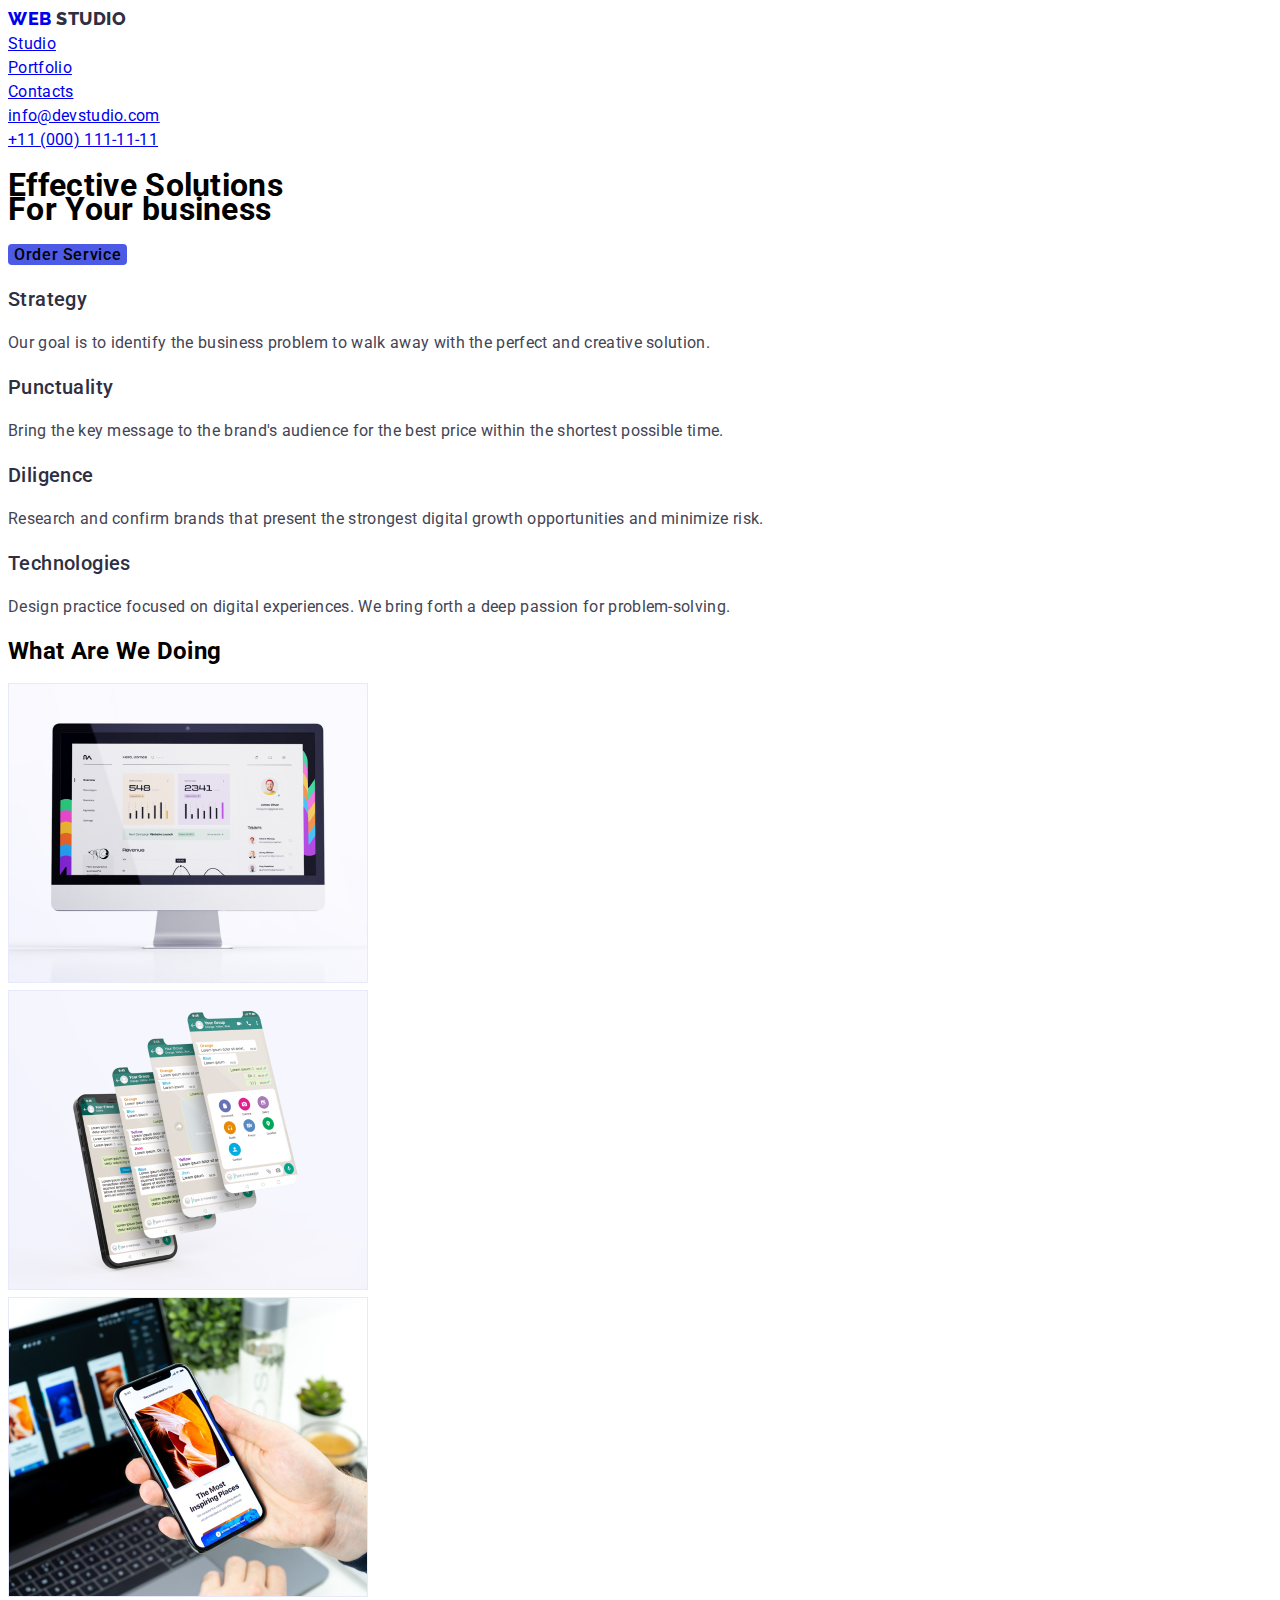
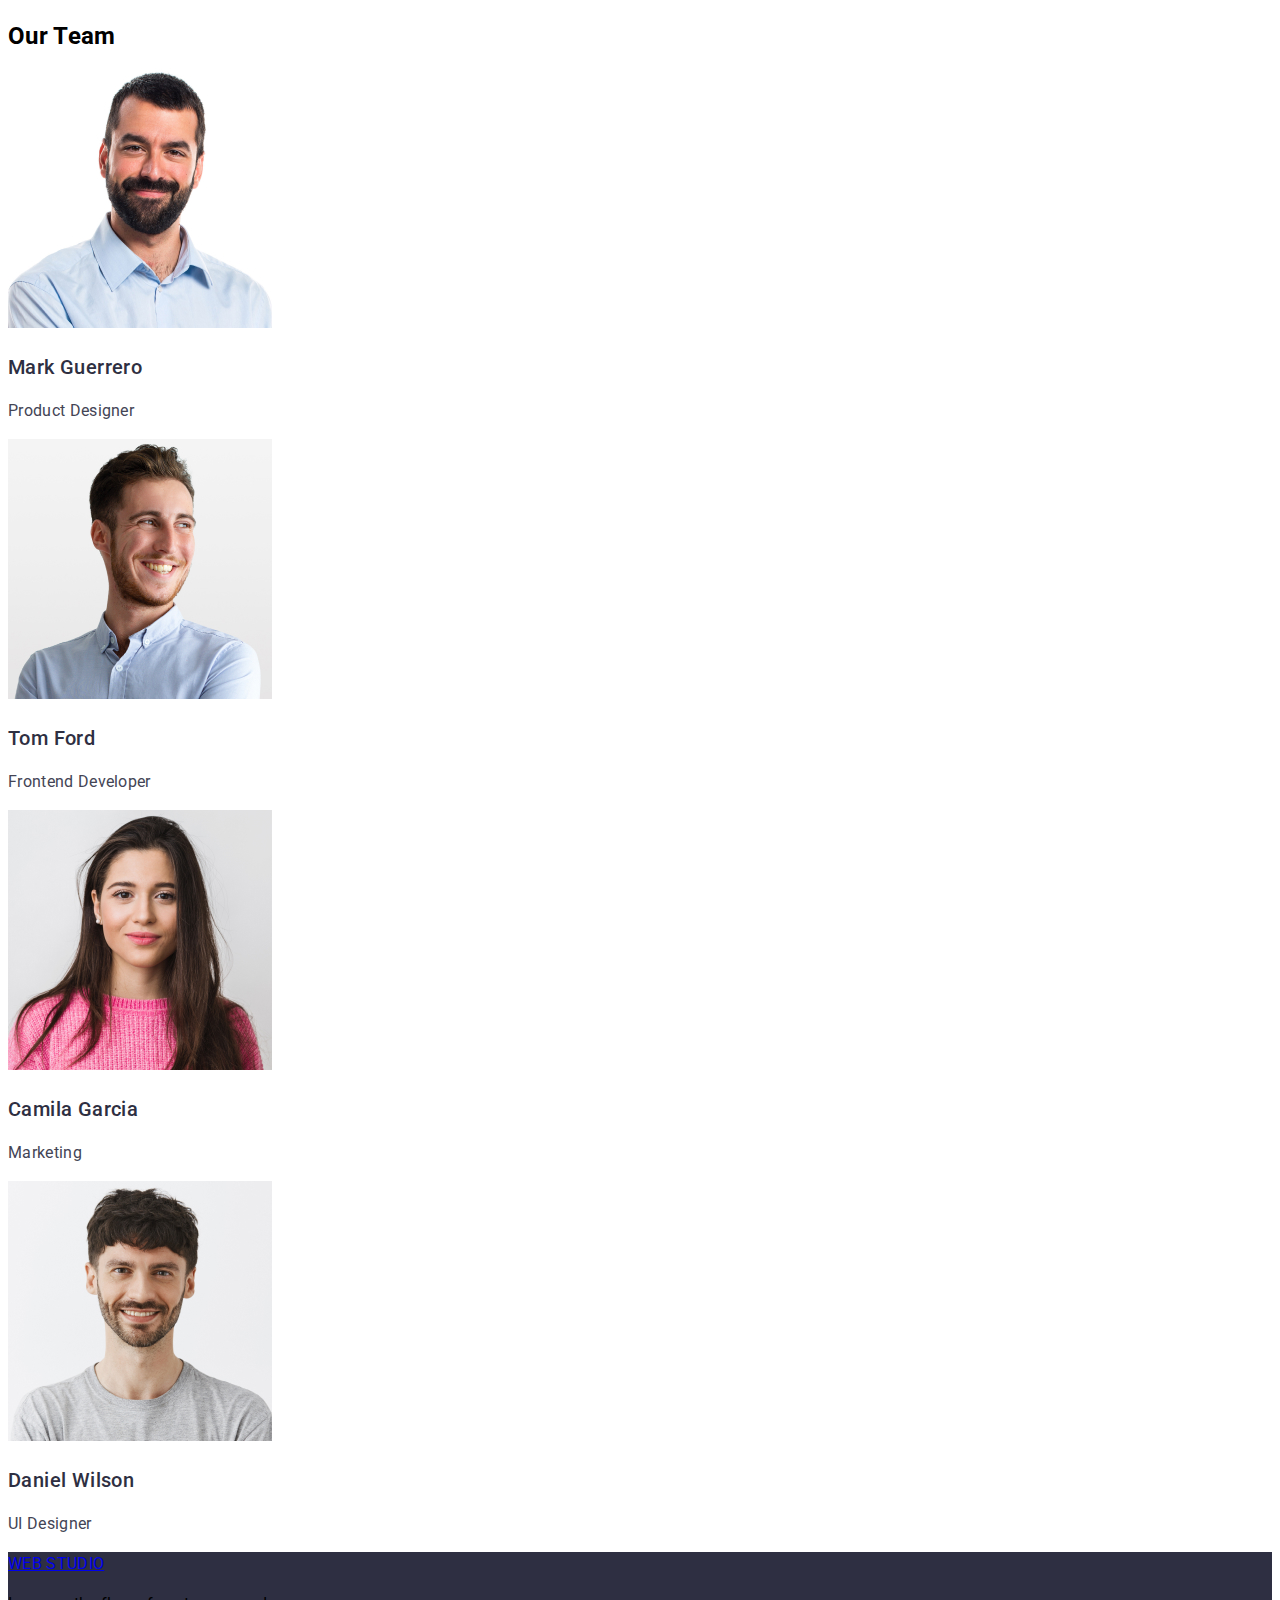
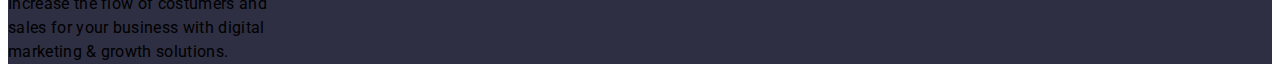
<file: index.html>
<!DOCTYPE html>
<html lang="en">
    <head>
        <meta charset="UTF-8">
        <meta name="viewport" content="width=device-width, initial-scale=1.0">
        <title>Homework 2</title>
        <link rel="stylesheet" href="./css/styles.css" />
        <link rel="stylesheet"
        href="https://fonts.googleapis.com/css2?family=Raleway:wght@800&family=Roboto:wght@400;500;700;900&display=swap" />
    </head>
    <body>
        <!--header part-->
        <header class="page-header">
            <nav>
                <a href="./index.html" class="logo-link">
                    <span class="logo">WEB</span>
                    <span class="studio">STUDIO</span>
                </a>
                <ul class="nav list">
                    <li>
                        <a href="./index.html" class="page current">Studio</a>
                    </li>
                    <li>
                        <a href="./portfolio.html" class="page">Portfolio</a>
                    </li>
                    <li>
                        <a href="#" class="page">Contacts</a>
                    </li>
                </ul>
            </nav>

        <ul class="contacts-menu list">
            <li>
                <a href="mailto:info@devstudio.com" class="contacts">info@devstudio.com</a>
            </li>
            <li>
                <a href="tel:+110001111111" class="contacts">+11 (000) 111-11-11</a>
            </li>
        </ul>
    </header>

    <!-- this is the main section -->
    <main>     
        <!--section one-->
        <section class="hero">
            <h1 class="hero-title">
                Effective Solutions<br />For Your business
            </h1>
            <button type="button" class="order-button">Order Service</button>
        </section>
        <!--section two-->
        <section class="section">
            <div class="container">
                <ul class="about list">
                    <li>
                        <h3 class="about-title">Strategy</h3>
                        <p class="about-description">
                            Our goal is to identify the business problem to walk away with the perfect and creative
                            solution.
                        </p>
                    </li>
                    <li>
                        <h3 class="about-title">Punctuality</h3>
                        <p class="about-description">
                            Bring the key message to the brand's audience for the best price within the shortest
                            possible time.
                        </p>
                    </li>
                    <li>
                        <h3 class="about-title">Diligence</h3>
                        <p class="about-description">
                            Research and confirm brands that present the strongest digital growth opportunities and
                            minimize risk.
                        </p>
                    </li>
                    <li>
                        <h3 class="about-title">Technologies</h3>
                        <p class="about-description">
                            Design practice focused on digital experiences. We bring forth a deep passion for
                            problem-solving.
                        </p>
                    </li>
                </ul>
            </div>
        </section>
        <!--section three-->
        <section class="section">
            <div class="container">
                <h2 class="section-title">What Are We Doing</h2>
                <ul class="service list">
                    <li>
                        <img src="./images/img-1-monitor.jpg" alt="monitor" width="360" height="300" />
                    </li>
                    <li>
                        <img src="./images/img-2-cellfone.jpg" alt="cellfone" width="360" height="300" />
                    </li>
                    <li>
                        <img src="./images/img-3-combi.jpg" alt="combi" width="360" height="300" />
                    </li>
                </ul>
            </div>
        </section>
        <!--section four-->
        <section class="section">
            <div class="container">
                <h2 class="section-title">Our Team</h2>
                <ul class="team list">
                    <li>
                        <img src="./images/img-mark.jpg" alt="Mark Guerrero" width="264" />
                    </li>
                    <h3 class="team-members">Mark Guerrero</h3>
                    <p class="team-jobrole">Product Designer</p>
                    <li>
                        <img src="./images/img-tom.jpg" alt="Tom Ford" width="264" />
                        <h3 class="team-members">Tom Ford</h3>
                        <p class="team-jobrole">Frontend Developer</p>
                    </li>
                    <li>
                        <img src="./images/img-camila.jpg" alt="Camila Garcia" width="264" />
                        <h3 class="team-members">Camila Garcia</h3>
                        <p class="team-jobrole">Marketing</p>
                    </li>
                    <li>
                        <img src="./images/img-daniel.jpg" alt="Daniel Wilson" width="264" />
                        <h3 class="team-members">Daniel Wilson</h3>
                        <p class="team-jobrole">UI Designer</p>
                    </li>
                </ul>
            </div>
        </section>
    </main>

    <!--this is the footer-->
    <footer class="footer">
        <div>
            <a href="./index.html" class="logo">
                <span class="logo">WEB</span>
                <span class="studio-footer">STUDIO</span>
            </a>
            <p class="footer-desc">
                Increase the flow of costumers and<br />sales for your business with digital<br />marketing & growth
                solutions.
            </p>
        </div>
    </footer>
</body>

</html>
</file>
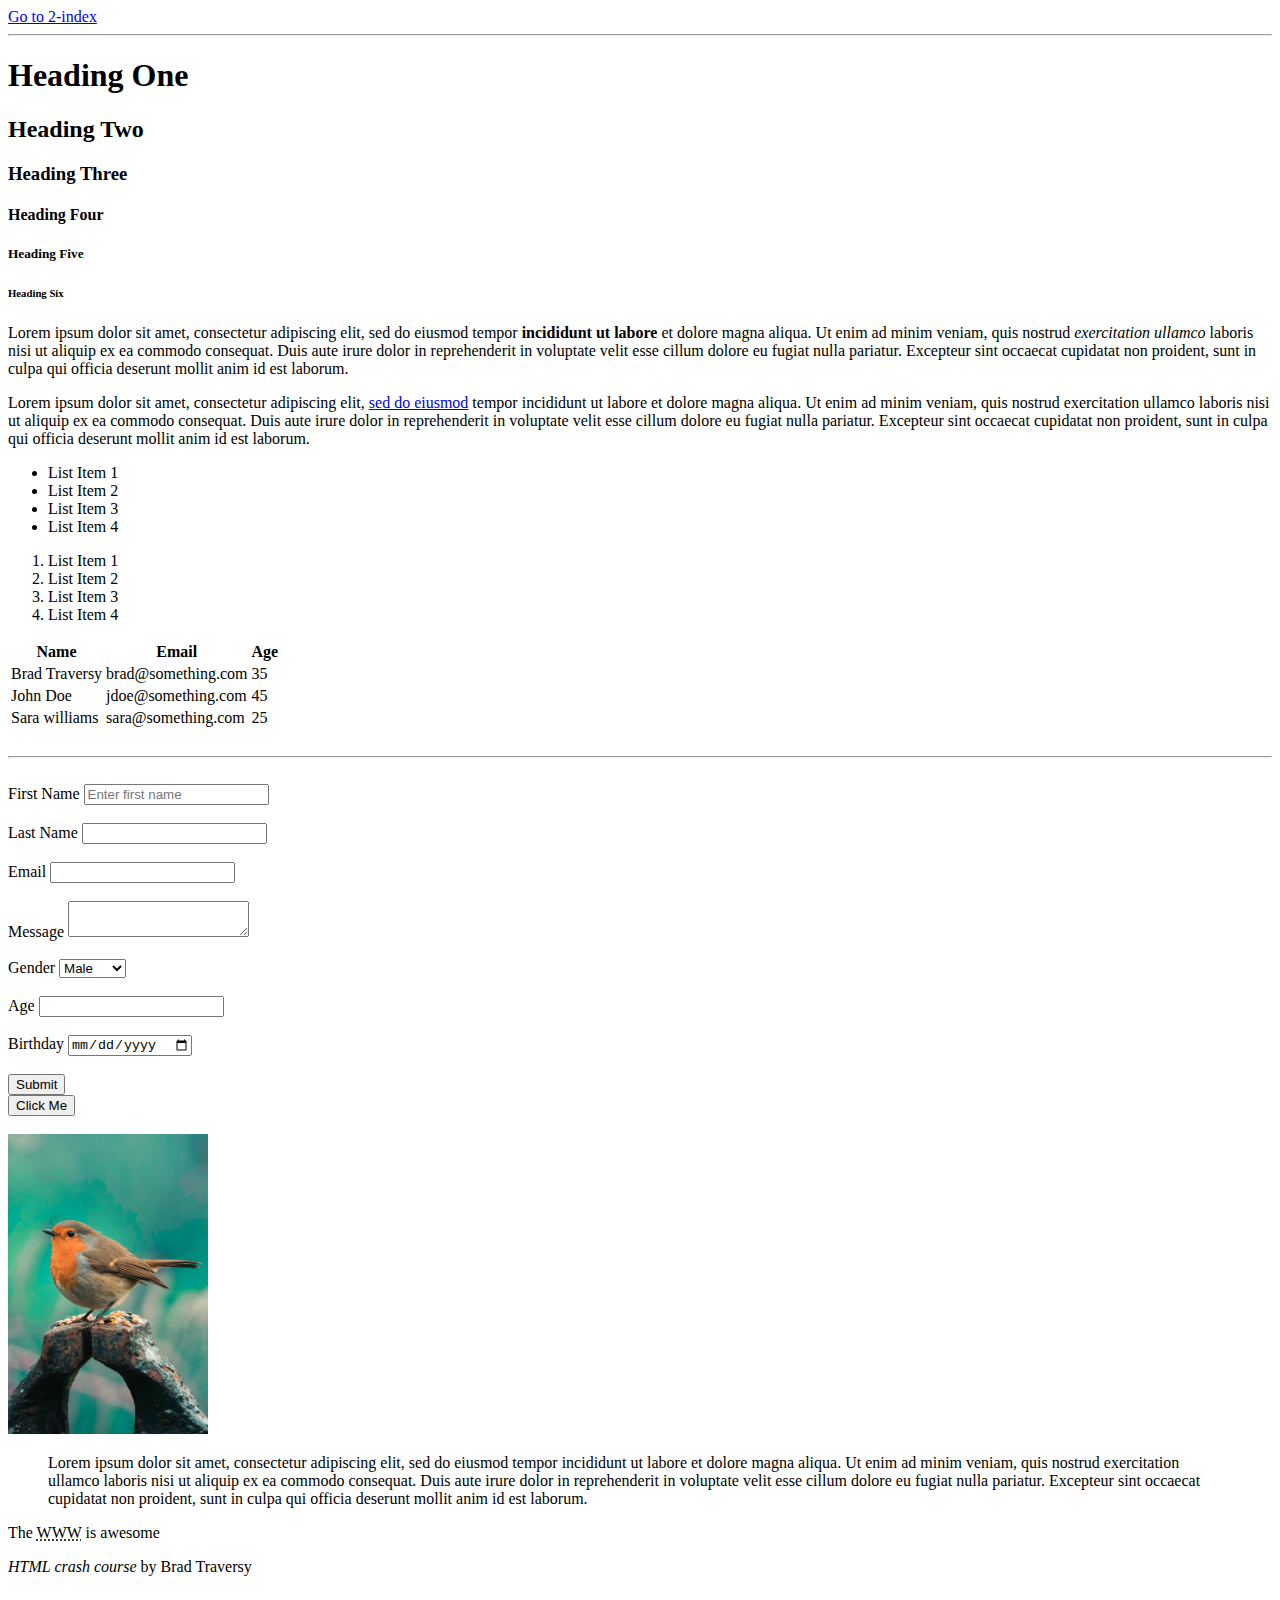
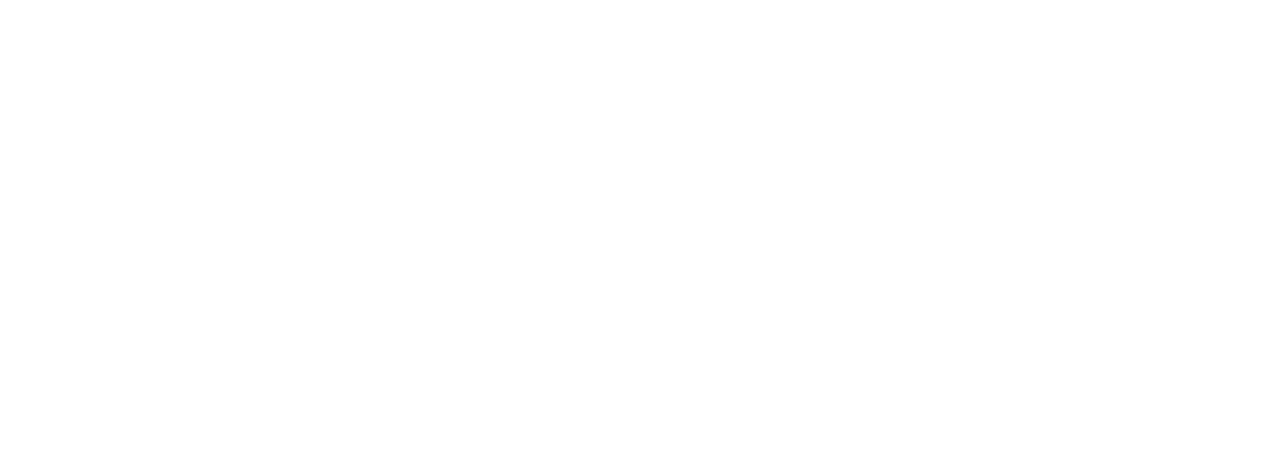
<file: 1-index.html>
<!DOCTYPE html>
<html>
    <head>
        <title>HTML Cheat Sheet</title>
    </head>
    <body>
        <a href="2-index.html">Go to 2-index</a>
        <hr>
        <!-- Headings -->
        <h1>Heading One</h1>
        <h2>Heading Two</h2>
        <h3>Heading Three</h3>
        <h4>Heading Four</h4>
        <h5>Heading Five</h5>
        <h6>Heading Six</h6>

        <!-- Paragraph -->
        <p>
            Lorem ipsum dolor sit amet, consectetur adipiscing elit, sed do eiusmod tempor <strong>incididunt ut labore</strong> et dolore magna aliqua. Ut enim ad minim veniam, quis nostrud <em>exercitation ullamco</em> laboris nisi ut aliquip ex ea commodo consequat. Duis aute irure dolor in reprehenderit in voluptate velit esse cillum dolore eu fugiat nulla pariatur. Excepteur sint occaecat cupidatat non proident, sunt in culpa qui officia deserunt mollit anim id est laborum.
        </p>
        <p>
            Lorem ipsum dolor sit amet, consectetur adipiscing elit, <a href="http://google.com" target="_blank">sed do eiusmod</a>
             tempor incididunt ut labore et dolore magna aliqua. Ut enim ad minim veniam, quis nostrud exercitation ullamco laboris nisi ut aliquip ex ea commodo consequat. Duis aute irure dolor in reprehenderit in voluptate velit esse cillum dolore eu fugiat nulla pariatur. Excepteur sint occaecat cupidatat non proident, sunt in culpa qui officia deserunt mollit anim id est laborum.
        </p>

        <!-- Lists -->
        <ul>
            <li>List Item 1</li>
            <li>List Item 2</li>
            <li>List Item 3</li>
            <li>List Item 4</li>
        </ul>

        <ol>
            <li>List Item 1</li>
            <li>List Item 2</li>
            <li>List Item 3</li>
            <li>List Item 4</li>
        </ol>

        <!-- Table -->
        <table>
            <thead>
                <tr>
                    <th>Name</th>
                    <th>Email</th>
                    <th>Age</th>
                </tr>
            </thead>
            <tbody>
                <tr>
                    <td>Brad Traversy</td>
                    <td>brad@something.com</td>
                    <td>35</td>
                </tr>
                <tr>
                    <td>John Doe</td>
                    <td>jdoe@something.com</td>
                    <td>45</td>
                </tr>
                <tr>
                    <td>Sara williams</td>
                    <td>sara@something.com</td>
                    <td>25</td>
                </tr>
            </tbody>
        </table>

        <br>
        <hr>
        <br>

        <!-- Forms -->
        <form action="process.php" method="POST">
            <div>
                <label>First Name</label>
                <input type="text" name="firstName" placeholder="Enter first name">
            </div>
            <br>
            <div>
                <label>Last Name</label>
                <input type="text" name="lastName">
            </div>
            <br>
            <div>
                <label>Email</label>
                <input type="email" name="email">
            </div>
            <br>
            <div>
                <label>Message</label>
                <textarea name="message"></textarea>
            </div>
            <br>
            <div>
                <label>Gender</label>
                <select name="gender">
                    <option value="male">Male</option>
                    <option value="female">Female</option>
                    <option value="other">Other</option>
                </select>
            </div>
            <br>
            <div>
                <label>Age</label>
                <input type="number" name="age" value=""30">
            </div>
            <br>
            <div>
                <label>Birthday</label>
                <input type="date" name="birthday">
            </div>
            <br>
            <input type="submit" name="submit" value="Submit"
        </form>

        <!-- Button -->
        <div>
            <button>Click Me</button>
        </div>

        <br>

        <!-- Image -->
            <img src="images/sample.jpg" alt="Sample Image" width="200">
        
        <!-- Qoutations -->
        <blockquote cite="http://traversymedia.com">
            Lorem ipsum dolor sit amet, consectetur adipiscing elit, sed do eiusmod tempor incididunt ut labore et dolore magna aliqua. Ut enim ad minim veniam, quis nostrud exercitation ullamco laboris nisi ut aliquip ex ea commodo consequat. Duis aute irure dolor in reprehenderit in voluptate velit esse cillum dolore eu fugiat nulla pariatur. Excepteur sint occaecat cupidatat non proident, sunt in culpa qui officia deserunt mollit anim id est laborum.
        </blockquote>

        <p>The <abbr title="World Wide Web">WWW</abbr> is awesome</p>

        <p><cite>HTML crash course</cite> by Brad Traversy</p>

        <div style="margin-top:500px"></div>
    </body> 
</html>
</file>
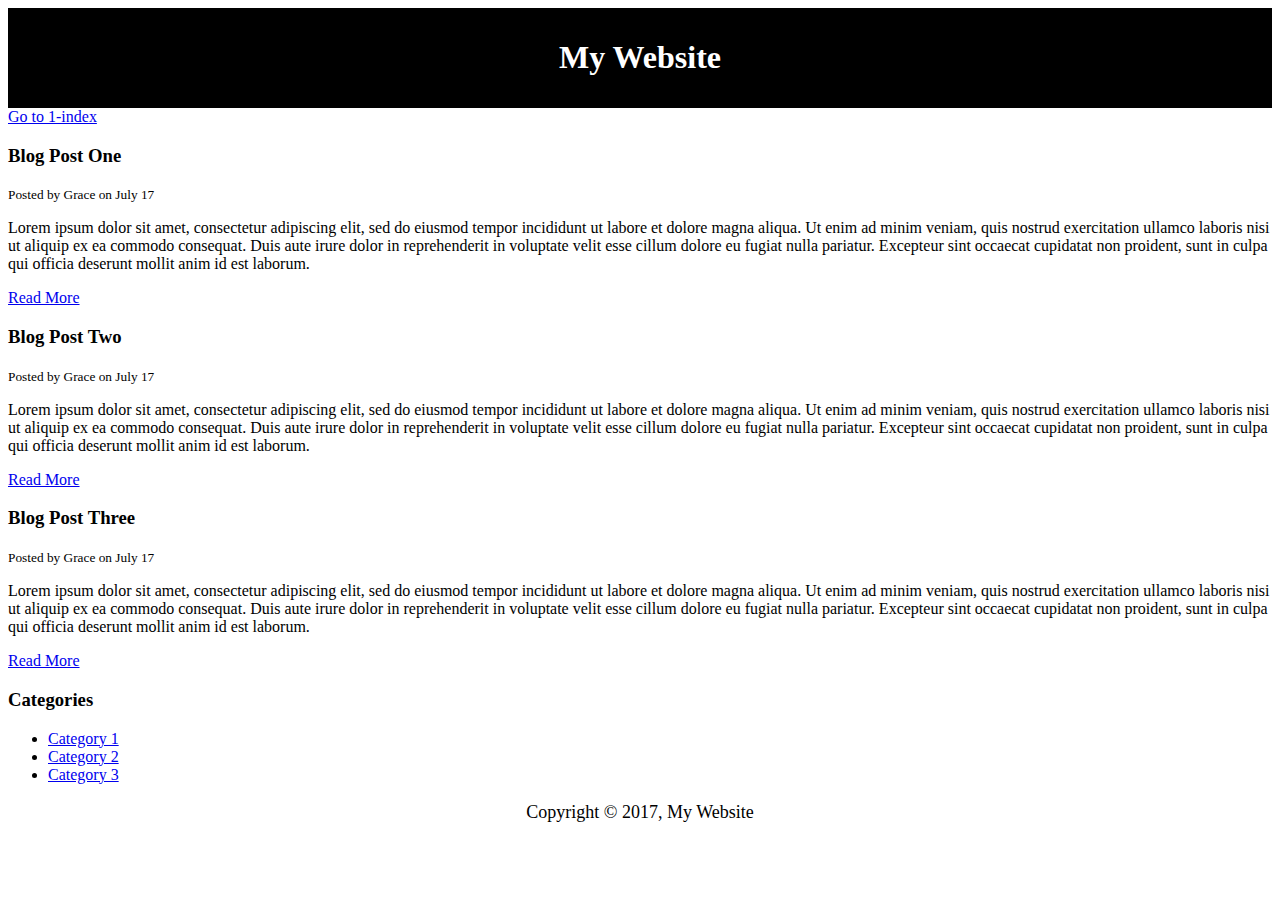
<file: 2-index.html>
<!DOCTYPE html>
<html>
    <head>
        <title>My Blog</title>
        <meta name="description" content="Awesome blog by Grace Media">
        <meta name="keywords" content="web design blog, web dev blog grace media">
        <style type="text/css">
            #main-header{
                text-align:center;
                background-color:black;
                color:white;
                padding:10px;
            }

            #main-footer{
                text-align:center;
                font-size:18px;
            }
        </style>
    </head>
<body>
    <header id="main-header">
        <h1>My Website</h1>
    </header>

    <a href="1-index.html">Go to 1-index</a>

    <section>
        <article>
            <h3>Blog Post One</h3>
            <small>Posted by Grace on July 17</small>
            <p>Lorem ipsum dolor sit amet, consectetur adipiscing elit, sed do eiusmod tempor incididunt ut labore et dolore magna aliqua. Ut enim ad minim veniam, quis nostrud exercitation ullamco laboris nisi ut aliquip ex ea commodo consequat. Duis aute irure dolor in reprehenderit in voluptate velit esse cillum dolore eu fugiat nulla pariatur. Excepteur sint occaecat cupidatat non proident, sunt in culpa qui officia deserunt mollit anim id est laborum.</p>
            <a href="post.html">Read More</a>
        </article>

        <article>
            <h3>Blog Post Two</h3>
            <small>Posted by Grace on July 17</small>
            <p>Lorem ipsum dolor sit amet, consectetur adipiscing elit, sed do eiusmod tempor incididunt ut labore et dolore magna aliqua. Ut enim ad minim veniam, quis nostrud exercitation ullamco laboris nisi ut aliquip ex ea commodo consequat. Duis aute irure dolor in reprehenderit in voluptate velit esse cillum dolore eu fugiat nulla pariatur. Excepteur sint occaecat cupidatat non proident, sunt in culpa qui officia deserunt mollit anim id est laborum.</p>
            <a href="post.html">Read More</a>
        </article>

        <article>
            <h3>Blog Post Three</h3>
            <small>Posted by Grace on July 17</small>
            <p>Lorem ipsum dolor sit amet, consectetur adipiscing elit, sed do eiusmod tempor incididunt ut labore et dolore magna aliqua. Ut enim ad minim veniam, quis nostrud exercitation ullamco laboris nisi ut aliquip ex ea commodo consequat. Duis aute irure dolor in reprehenderit in voluptate velit esse cillum dolore eu fugiat nulla pariatur. Excepteur sint occaecat cupidatat non proident, sunt in culpa qui officia deserunt mollit anim id est laborum.</p>
            <a href="post.html">Read More</a>
        </article>
    </section>
    <aside>
        <h3>Categories</h3>
        <nav>
            <ul>
                <li><a href="#">Category 1</a></li>
                <li><a href="#">Category 2</a></li>
                <li><a href="#">Category 3</a></li>
            </ul>
        </nav>
    </aside>

    <footer id="main-footer">
        <p>Copyright &copy; 2017, My Website</p>
    </footer>
</body>
</html>
</file>
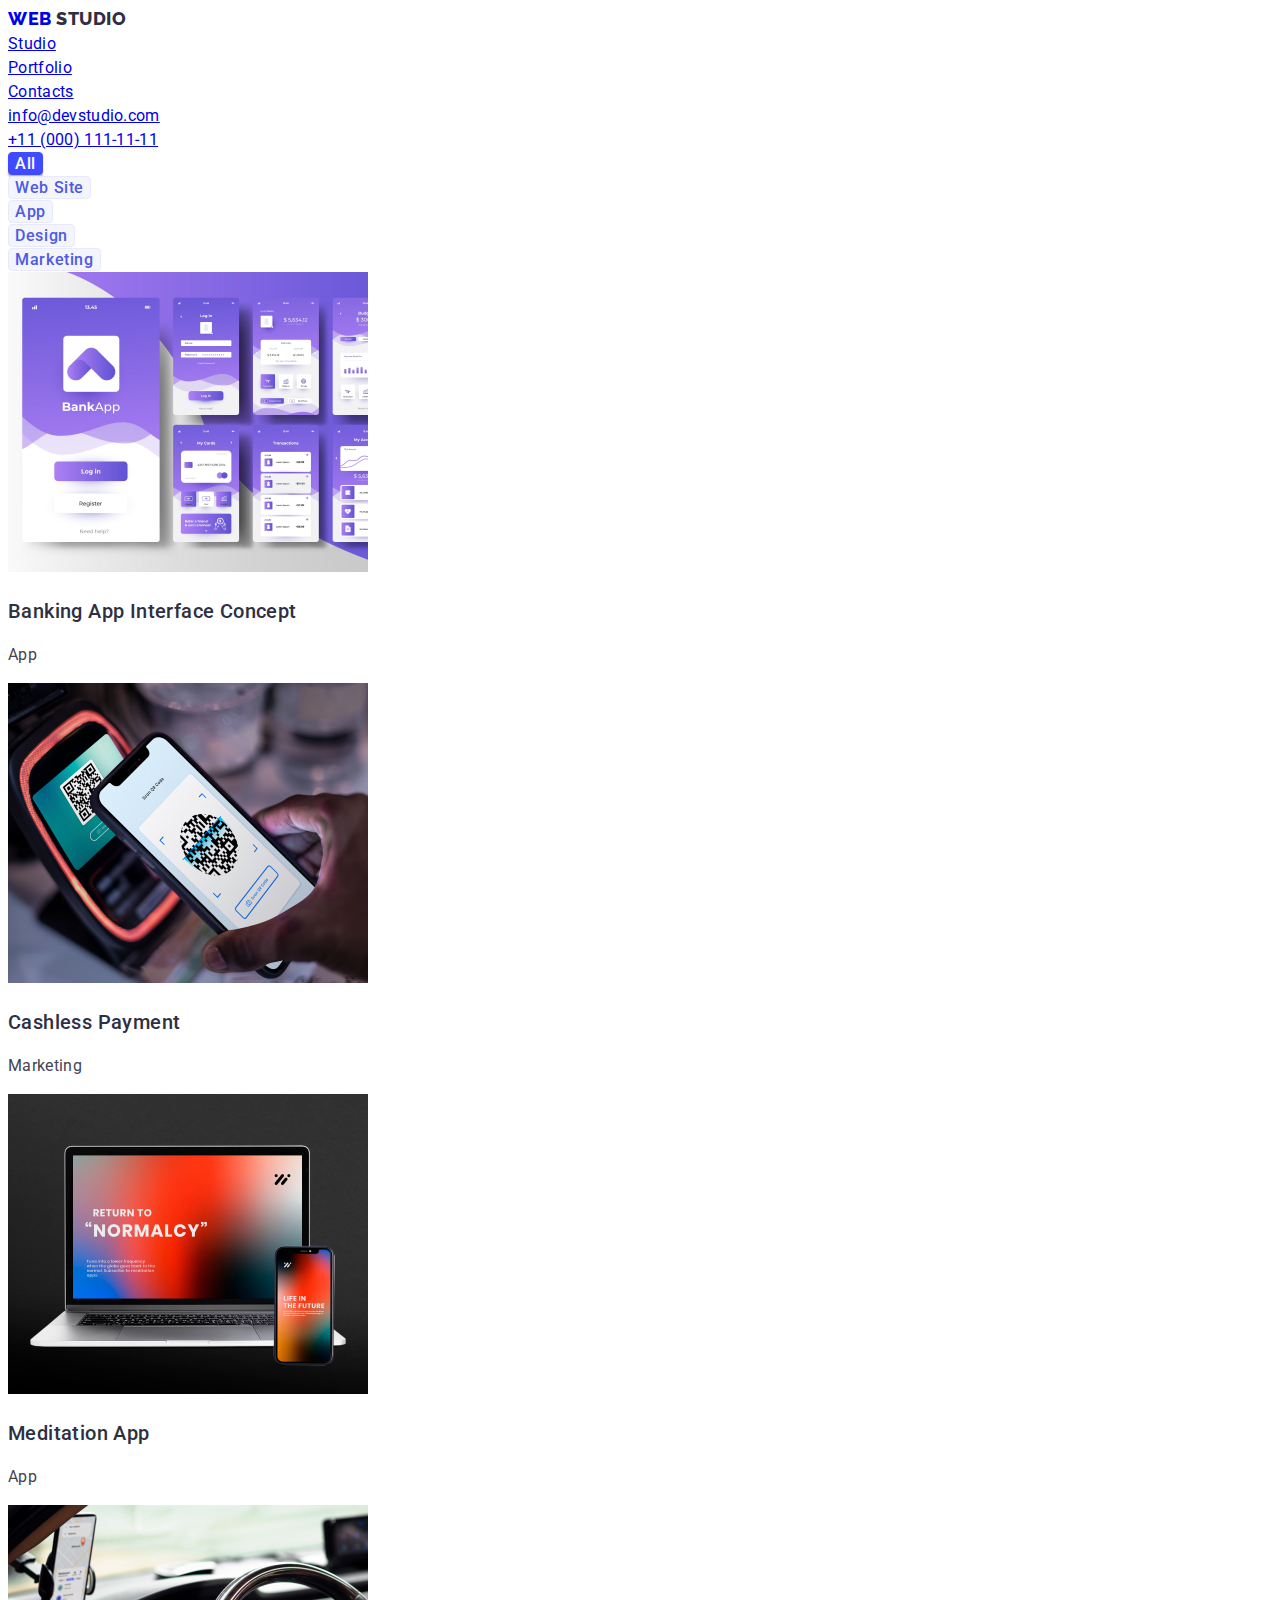
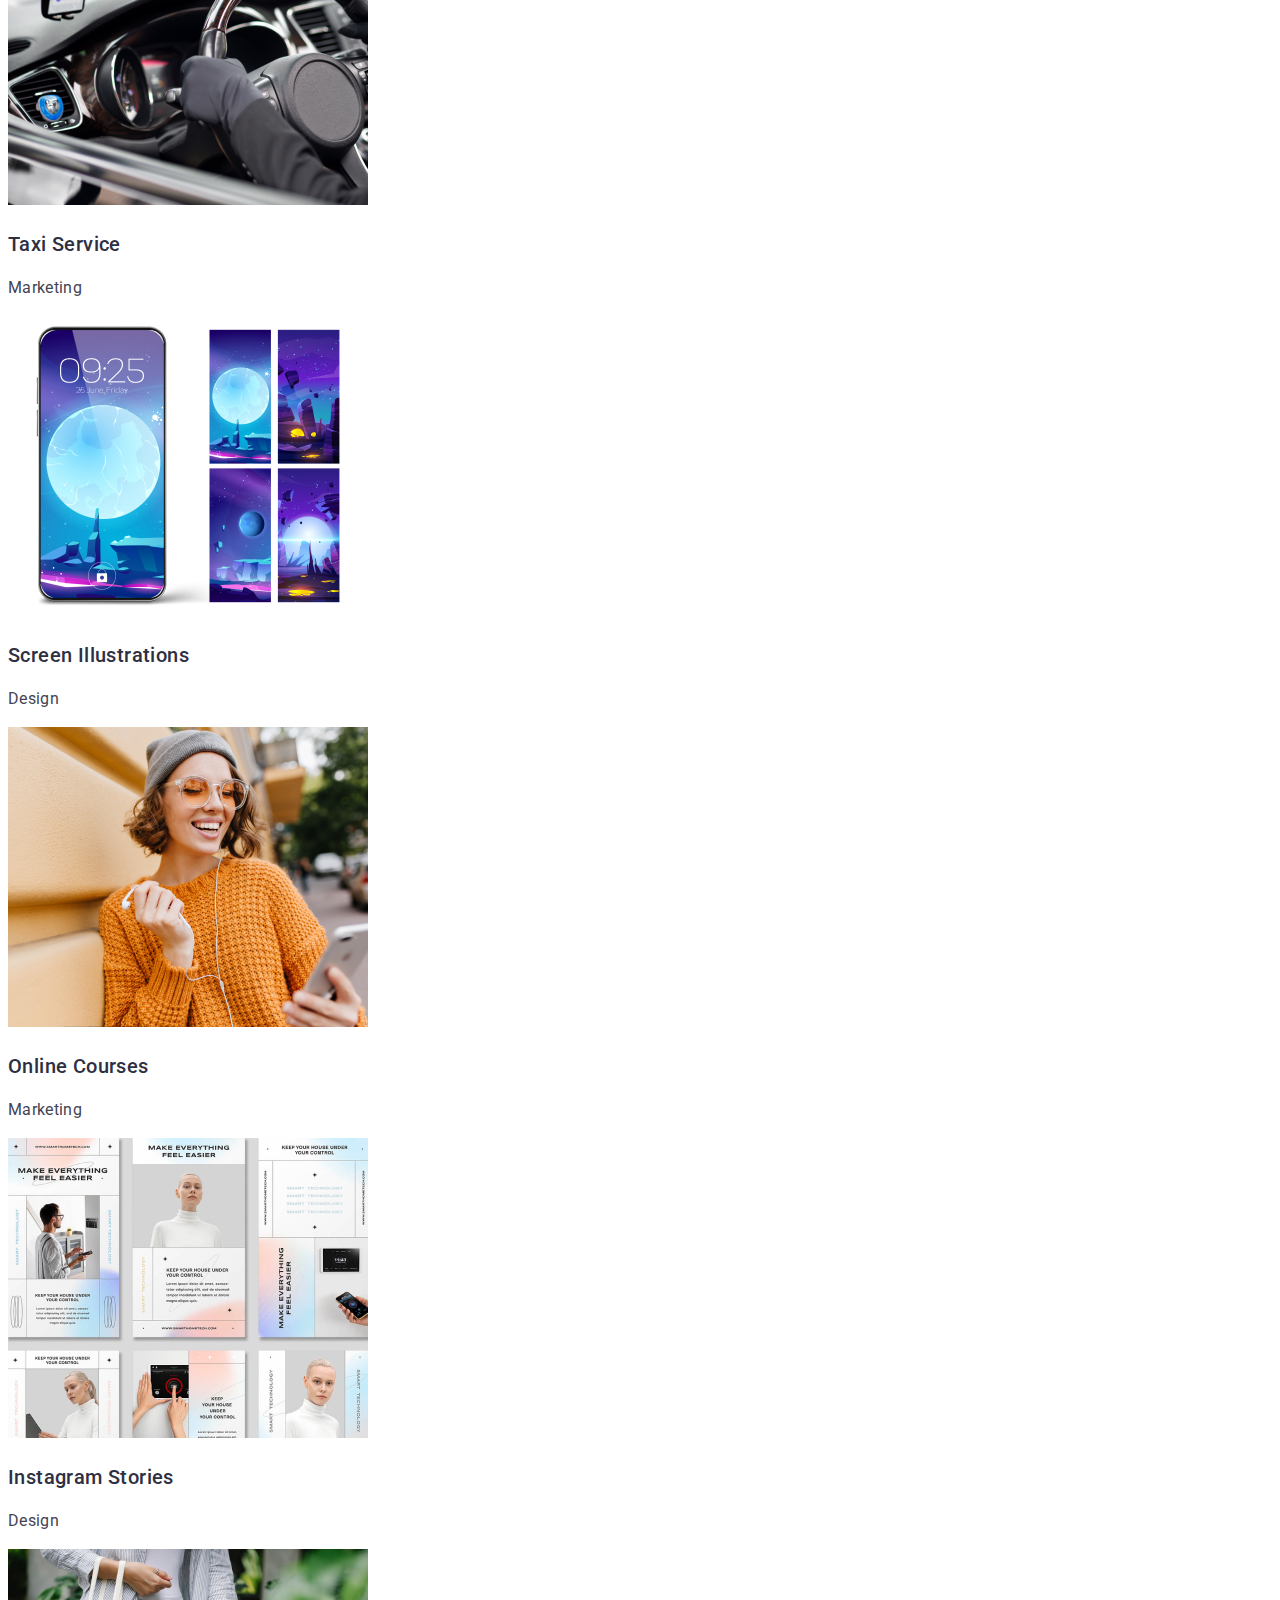
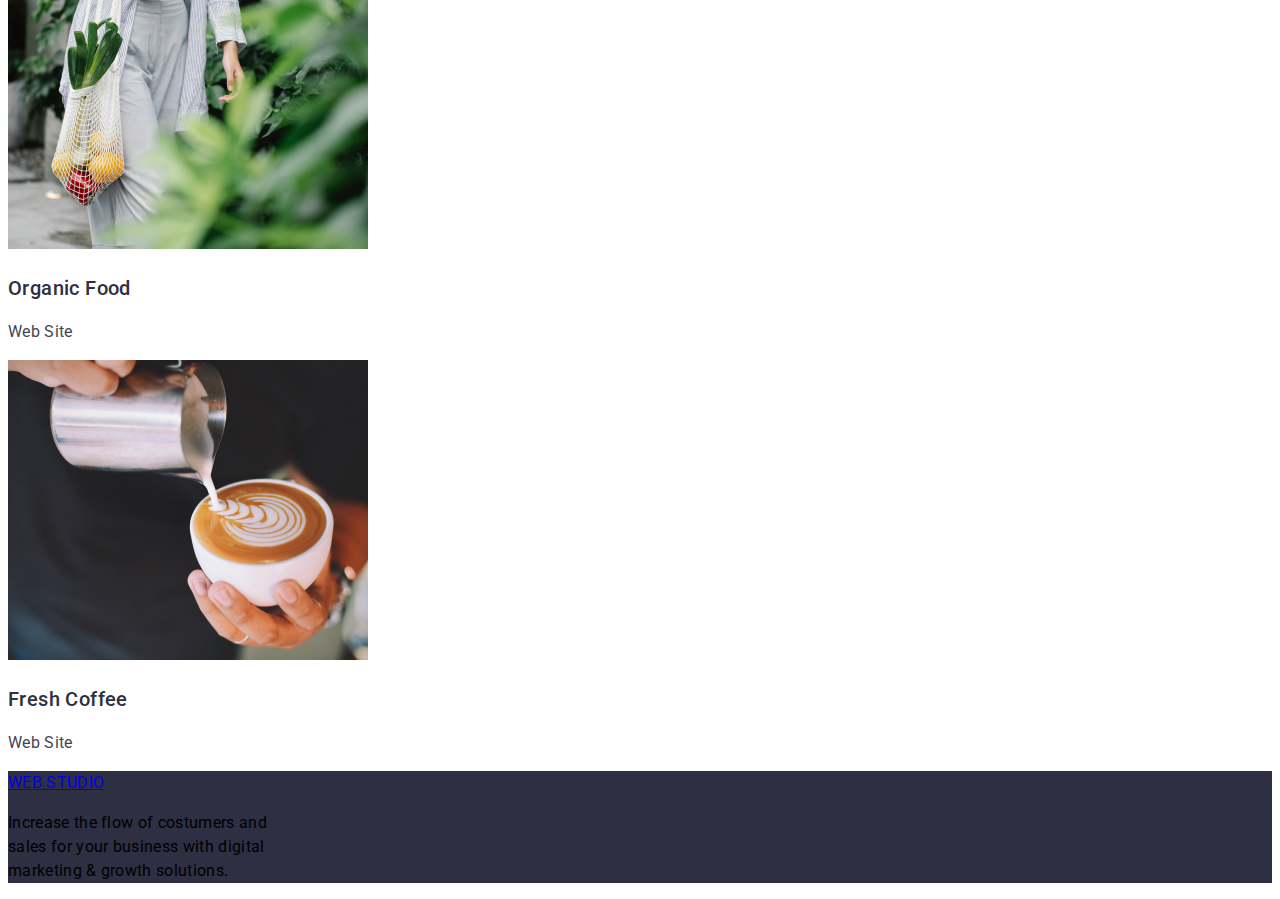
<file: portfolio.html>
<!DOCTYPE html>
<html lang="en">
<head>
    <meta charset="UTF-8">
    <meta name="viewport" content="width=device-width, initial-scale=1.0">
    <title>homework 2</title>
    <link rel="stylesheet" href="./css/styles.css" />
    <link
            rel="stylesheet"
            href="https://fonts.googleapis.com/css2?family=Raleway:wght@800&family=Roboto:wght@400;500;700;900&display=swap"
    />
    </head>
    <body>
        <!--header part-->
        <header class="page-header">
            <nav>
                <a href="./index.html" class="logo-link">
                    <span class="logo">WEB</span>
                    <span class="studio">STUDIO</span>
                </a>
                <ul class="nav list">
                    <li>
                        <a href="./index.html" class="page current">Studio</a>
                    </li>
                    <li>
                        <a href="./portfolio.html" class="page">Portfolio</a>
                    </li>
                    <li>
                        <a href="#" class="page">Contacts</a>
                    </li>
                </ul>
            </nav>

        <ul class="contacts-menu list">
            <li>
                <a href="mailto:info@devstudio.com" class="contacts">info@devstudio.com</a>
            </li>
            <li>
                <a href="tel:+110001111111" class="contacts">+11 (000) 111-11-11</a>
            </li>
        </ul>
        </header>

         <!--this is the main section-->
        <main>
            <!--section one-->
            <section>
                <div class="container">      
                    <ul class="filters list"
                        <li>
                            <button type="button" class="filter-button active-filter"> All</button>
                        </li>
                        <li>
                            <button type="button" class="filter-button"> Web Site</button>
                        </li>
                        <li>
                        <button type="button" class="filter-button"> App</button>
                        </li>
                        <li>
                            <button type="button" class="filter-button"> Design</button>
                        </li>
                        <li>
                            <button type="button" class="filter-button"> Marketing</button>
                        </li>
                    </ul>
                    
                    <ul class="porfolio list"
                        <li>
                            <img src="./images/picture-1.jpg" alt="bank app" width="360" height="300" />
                            <h3 class="portfolio-service">Banking App Interface Concept</h3>
                            <p class="portfolio-category">App</p>
                        </li>
                        <li>
                            <img src="./images/picture-2.jpg" alt="cashless" width="360" height="300" />
                            <h3 class="portfolio-service">Cashless Payment</h3>
                            <p class="portfolio-category">Marketing</p>
                        </li>
                        <li>
                            <img src="./images/picture-3.jpg" alt="meditation app" width="360" height="300" />
                            <h3 class="portfolio-service">Meditation App</h3>
                            <p class="portfolio-category">App</p>
                        </li>
                        <li>
                            <img src="./images/picture-4.jpg" alt="taxi service" width="360" height="300" />
                            <h3 class="portfolio-service">Taxi Service</h3>
                            <p class="portfolio-category">Marketing</p>
                        </li>
                        <li>
                            <img src="./images/picture-5.jpg" alt="screen illustrations" width="360" height="300" />
                            <h3 class="portfolio-service">Screen Illustrations</h3>
                            <p class="portfolio-category">Design</p>
                        </li>
                        <li>
                            <img src="./images/picture-6.jpg" alt="online courses" width="360" height="300" />
                            <h3 class="portfolio-service">Online Courses</h3>
                            <p class="portfolio-category">Marketing</p>
                        </li>
                        <li>
                            <img src="./images/picture-7.jpg" alt="instagram stories" width="360" height="300" />
                            <h3 class="portfolio-service">Instagram Stories</h3>
                            <p class="portfolio-category">Design</p>
                        </li>
                        <li>
                            <img src="./images/picture-8.jpg" alt="organic food" width="360" height="300" />
                            <h3 class="portfolio-service">Organic Food</h3>
                            <p class="portfolio-category">Web Site</p>
                        </li>
                        <li>
                            <img src="./images/picture-9.jpg" alt="fresh coffee" width="360" height="300" />
                            <h3 class="portfolio-service">Fresh Coffee</h3>
                            <p class="portfolio-category">Web Site</p>
                        </li>
                    </ul>
                </div>
            </section>    
        </main>

        <!--this is the footer-->
        <footer class="footer">
            <div>
                <a href="./index.html" class="logo">
                    <span class="logo">WEB</span>
                    <span class="studio-footer">STUDIO</span>
                </a>
                <p class="footer-desc">
                    Increase the flow of costumers and<br />sales for your business with digital<br />marketing & growth
                    solutions.
                </p>
            </div>
        </footer>
    </body>
</html>
</file>
<file: css/styles.css>
:root {
  --iris: #4d5ae5;
  --navyblue: #2e2f42;
  --ocean: #404bff;
  --white: #fff;
  --slate: #434455;
  --cornflower: #e7e9fc;
  --cloud: #f4f4fd;
}

body {
  font-family: Roboto, sans-serif;
  font-size: 16px;
  font-style: normal;
  font-weight: 400;
  line-height: 24px;
  letter-spacing: 0.32px;
}

.logo-link {
  text-decoration: none;
  font-family: Raleway, sans-serif;
  font-size: 18px;
  font-weight: 800;
  line-height: 21px;
  letter-spacing: 0.54px;
  text-transform: uppercase;
}

.web {
  color: var(--iris, #4d5ae5)
  }

.studio {
  color: var(--navyblue, #2e2f42)
}

.page :current {
  text-decoration: none;
  color: var(--navyblue, #2e2f42);
  font-weight: 500;
}

.linkpage:hover,
.linkpage:focus {
  color: var(--ocean, #404bbf);
}

.link-active {
  color: var(--slate, #434455);
  text-decoration: none;
}

.contacts:hover,
.contacts:focus {
  color: var(--ocean, #404bbf);
}

.list {
  list-style-type: none;
  margin: 0;
  padding: 0;
}

.sec1-title {
  color: var(--white, #fff);
  text-align: center;
  font-size: 56px;
  font-weight: 700;
  text-transform: uppercase;
  line-height: 60px;
  letter-spacing: 1.12px;
}

.order-button {
  cursor: pointer;
  color: var (--white, #fff);
  background: var(--iris, #4d5ae5);
  font-family: inherit;
  font-size: 16px;
  font-weight: 500;
  letter-spacing: 0.64px;
  border: none;
  border-radius: 4px;
  box-shadow: 0px 4px 4px 0 px rgba(0, 0, 0, 0.15);
}

.order-button:hover,
.order-button:focus {
  color: var(--white, #fff);
  background-color: var(--ocean, #05092f);
}

.section-two {
  background-color: var(--white, #fff);
}

.about-title {
  color: var(--navyblue, #2e2f42);
  font-size: 20px;
  font-weight: 500;
  letter-spacing: 0.4px;
}

.about-description {
  color: var(--slate, #434455);
}

.section3 {
  background-color: var(--white, #fff);
}

.sec-title {
  color: var(--navyblue, #2e2f42);
  text-align: center;
  font-size: 36px;
  font-weight: 700;
  line-height: 40px;
  letter-spacing: 0.72px;
  text-transform: capitalize;
}

.section4 {
  background-color: var(--cloud, #f4f4fd);
}

.team-members {
  color: var(--navyblue, #2e2f42);
  font-size: 20px;
  font-weight: 500;
  letter-spacing: 0.4px;
}

.team-jobrole {
  color: var(--slate, #434455);
}

.portfolio-page {
  background-color: var(--white, #fff);
}

.filter-button {
  cursor: pointer;
  color: var(--iris, #4d5ae5);
  background-color: var(--cloud, #f4f4fd);
  text-align: center;
  font-family: inherit;
  font-size: 16px;
  font-weight: 500;
  letter-spacing: 0.64px;
  border-radius: 4px;
  border: 1px solid var(--cornflower, #e7e9fc);
}

.filter-button:hover,
.filter-button:focus {
  color: var(--cloud, #f4f4fd);
  background-color: var(--ocean, #05092f);
  border-color: var(--ocean, #05092f);
  box-shadow: 0px 2px 2px 0px rgba(0, 0, 0, 0.12),
    0px 2px 1px 0px rgba(0, 0, 0, 0.08), 0px 3px 1px 0px rgba(0, 0, 0, 0.1);
}

.active-filter {
  color: var(--white, #fff);
  background-color: var(--ocean, #05092f);
  border-color: var(--ocean, #05092f);
  box-shadow: 0px 2px 2px 0px rgba(0, 0, 0, 0.12),
    0px 2px 1px 0px rgba(0, 0, 0, 0.08), 0px 3px 1px 0px rgba(0, 0, 0, 0.1);
}

.portfolio-service {
  color: var(--navyblue, #2e2f42);
  font-size: 20px;
  font-weight: 500;
  letter-spacing: 0.4px;
}

.portfolio-category {
  color: var(--slate, #434455);
}

.footer {
  background-color: var(--navyblue, #2e2f42);
}

.studiologo2 {
  color: var(--cloud, #f4f4fd);
}

.motto {
  color: var(--cloud, #f4f4fd);
}
</file>
